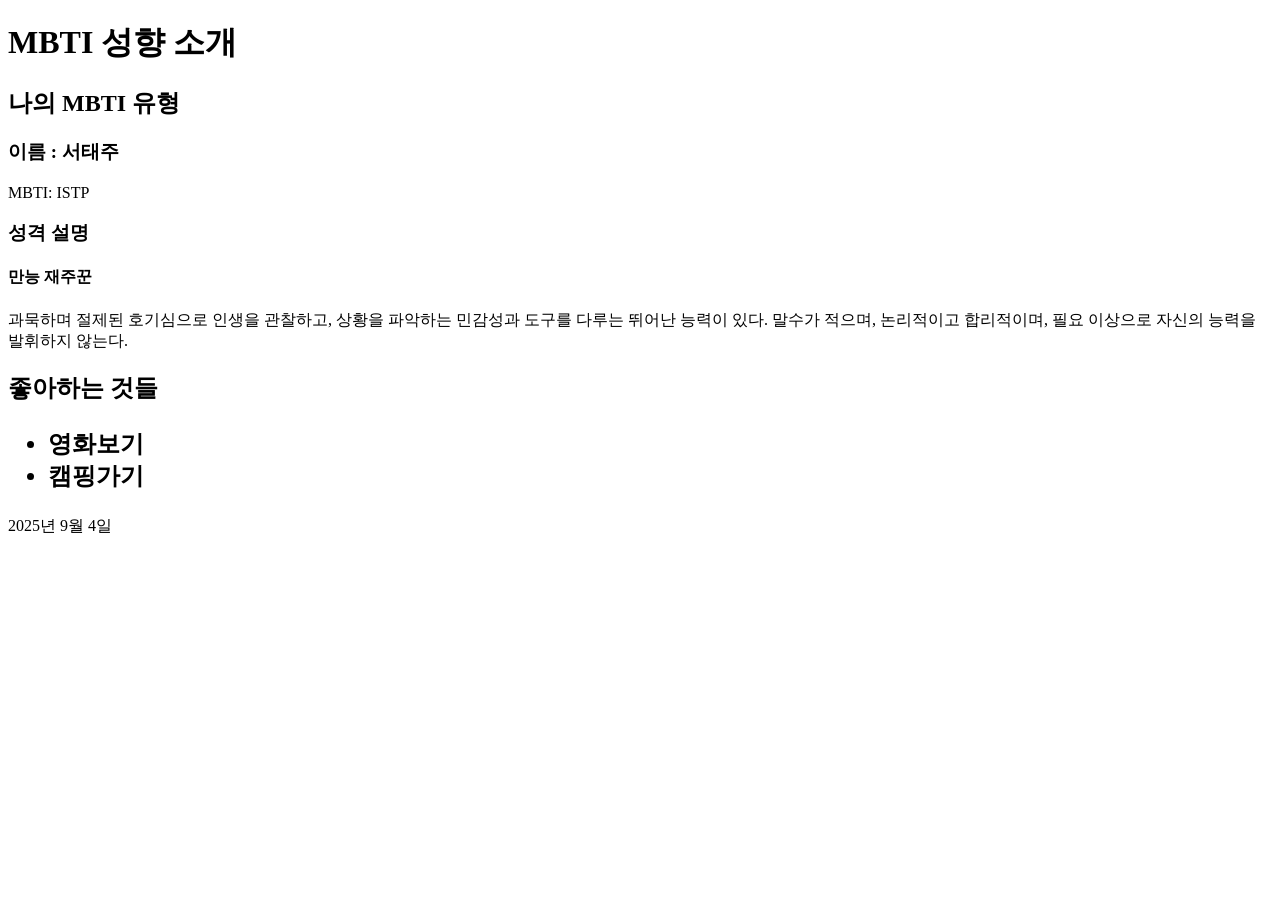
<file: _09_04_웹개발기초/MBTI.html>
<!DOCTYPE html>
<html lang="ko">
<head>
    <meta charset="UTF-8">
    <meta name="viewport" content="width=device-width, initial-scale=1.0">
    <title>MBTI 소개 페이지</title>
</head>
<body>
	
	<header> 
		<h1>MBTI 성향 소개</h1>
	</header>
	<main>
		<section>
			<h2>나의 MBTI 유형</h2>
			<article>
				<h3>이름 : 서태주</h3>
				<p>MBTI: ISTP</p>
			</article>
			<article>
                		<h3>성격 설명</h3>
                		<h4>만능 재주꾼</h4>
				<p>
과묵하며 절제된 호기심으로 인생을 관찰하고, 상황을 파악하는 민감성과 도구를 다루는 뛰어난 능력이 있다. 말수가 적으며, 논리적이고 합리적이며, 필요 이상으로 자신의 능력을 발휘하지 않는다.
	</p>
            		</article>
		</section>
		<section>
			<h2>좋아하는 것들<h2>
			<article>
				<ul>
					<li>영화보기
					<li>캠핑가기
					
				</ul>
			</article>
		</section>

			
	</main>
	<footer>
        <p>2025년 9월 4일</p>
    </footer>
		



    </body>
</html>
</file>
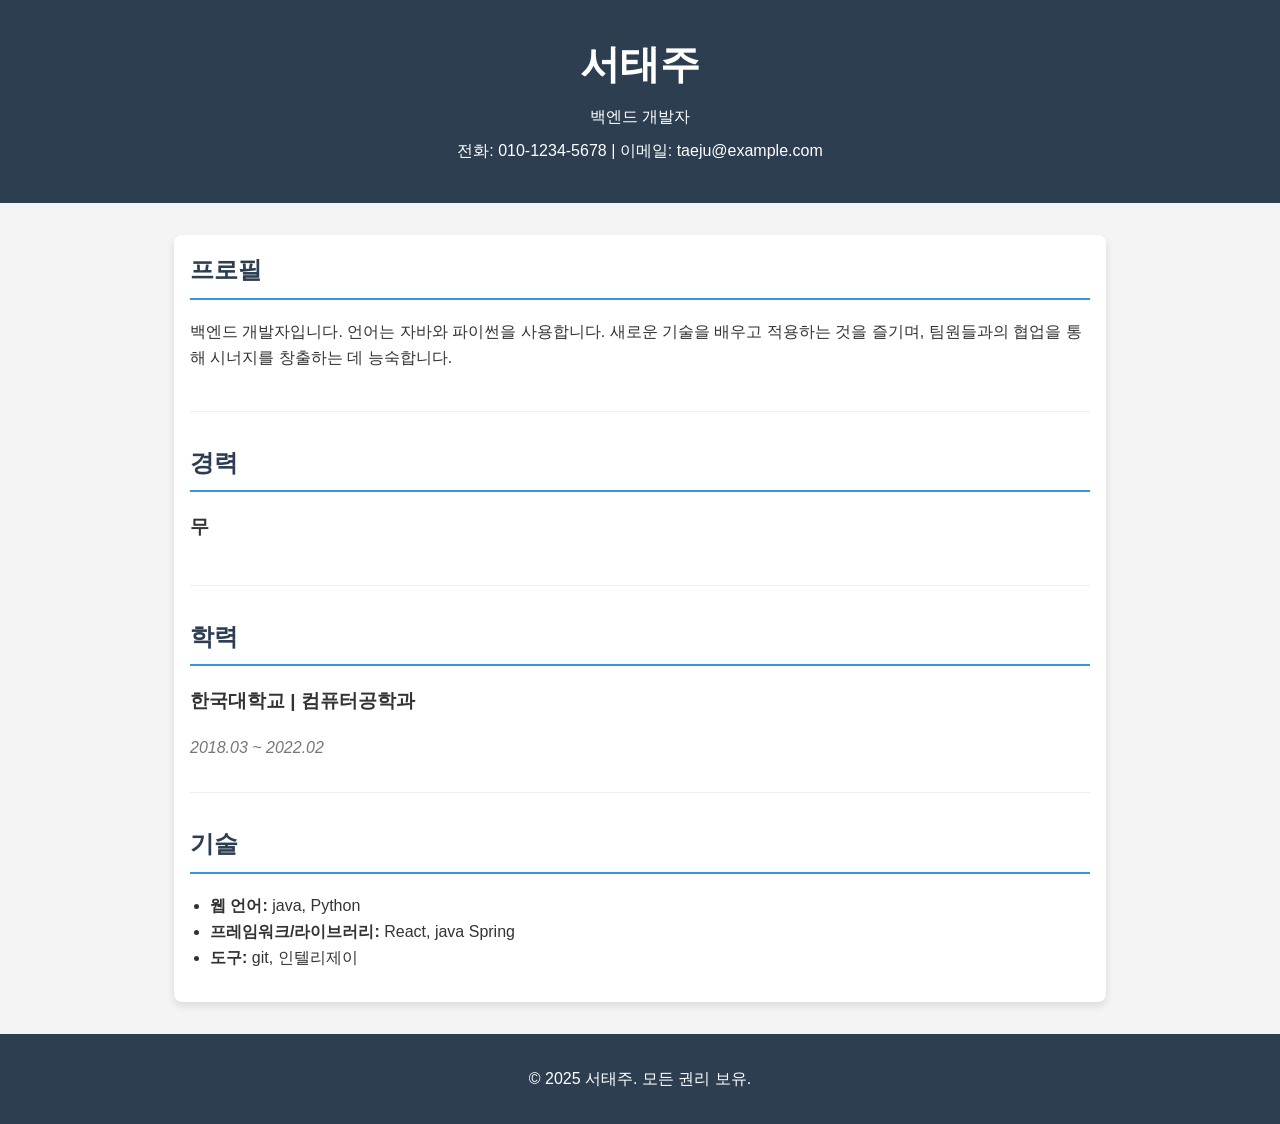
<file: _09_04_웹개발기초/이력서.html>
<!DOCTYPE html>
<html lang="ko">
<head>
    <meta charset="UTF-8">
    <meta name="viewport" content="width=device-width, initial-scale=1.0">
    <title>소탸주의 이력서</title>
    <link rel="stylesheet" href="style.css">
</head>
<body>

    <header>
        <h1>서태주</h1>
        <p>백엔드 개발자</p>
        <p>전화: 010-1234-5678 | 이메일: taeju@example.com</p>
    </header>

    <main>
        <section class="profile">
            <h2>프로필</h2>
            <p>
                백엔드 개발자입니다.
				언어는 자바와 파이썬을 사용합니다. 
				새로운 기술을 배우고 적용하는 것을 즐기며, 팀원들과의 협업을 통해 시너지를 창출하는 데 능숙합니다.
            </p>
        </section>

        <section class="experience">
            <h2>경력</h2>
            <article>
                <h3> 무 </h3>
            </article>
        </section>

        <section class="education">
            <h2>학력</h2>
            <article>
                <h3>한국대학교 | 컴퓨터공학과</h3>
                <p class="period">2018.03 ~ 2022.02</p>
            </article>
        </section>

        <section class="skills">
            <h2>기술</h2>
            <ul>
                <li><strong>웹 언어:</strong> java, Python</li>
                <li><strong>프레임워크/라이브러리:</strong> React, java Spring</li>
                <li><strong>도구:</strong> git, 인텔리제이</li>  
            </ul>
        </section>
    </main>

    <footer>
        <p>&copy; 2025 서태주. 모든 권리 보유.</p>
    </footer>

</body>
</html>
</file>
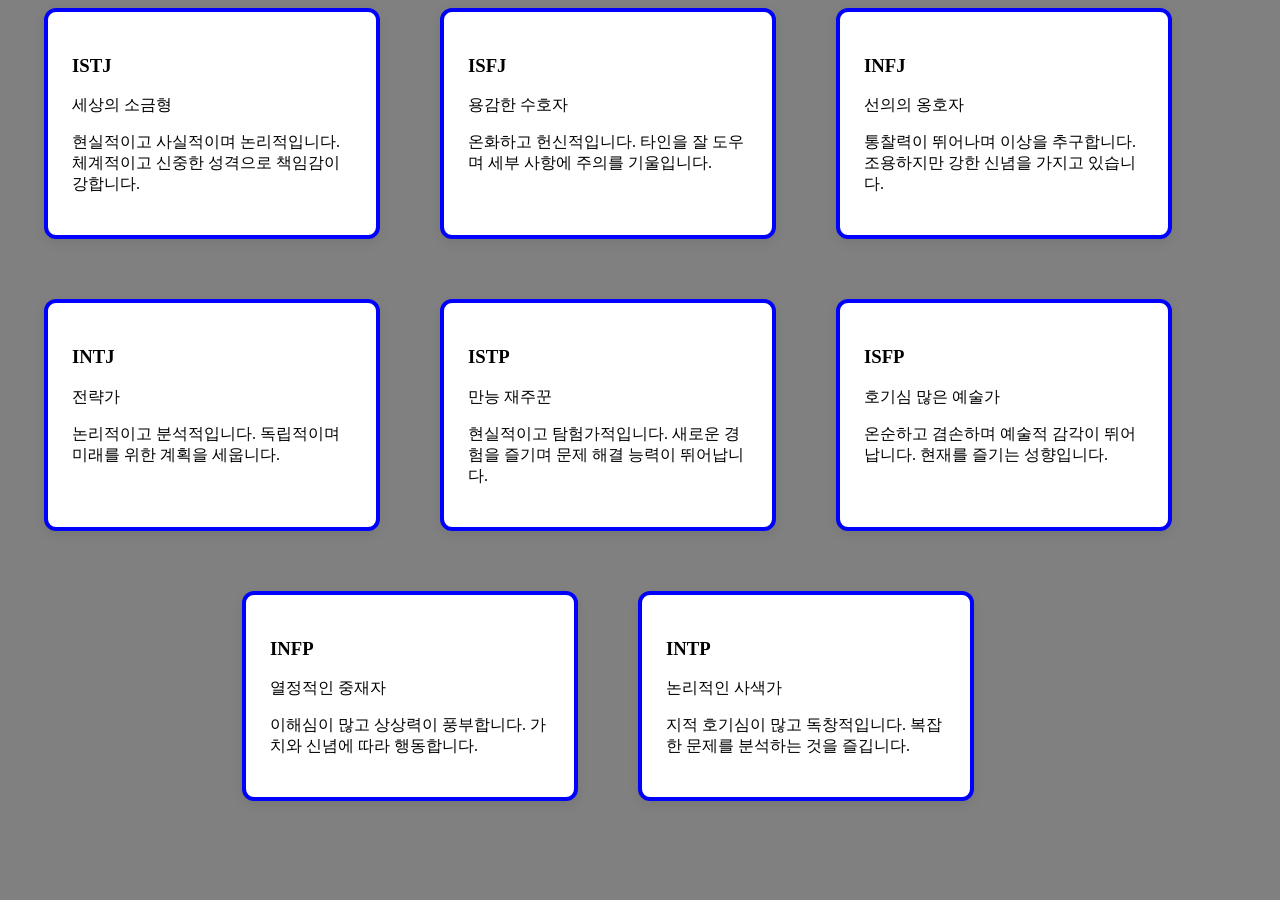
<file: _09_05_데일리 미션/Flexbox로 MBTI 유형 정렬.html>
<!DOCTYPE html>
<html lang="en">
<head>
    <meta charset="UTF-8">
    <meta name="viewport" content="width=device-width, initial-scale=1.0">
    <title>Flexbox로 MBTI유형 정렬</title>
    <link rel="stylesheet" href="flex.css">
</head>
<body>

    <div class="container">
        <div class="mbti-card">
            <h3>ISTJ</h3>
            <p>세상의 소금형</p>
            <p>현실적이고 사실적이며 논리적입니다. 체계적이고 신중한 성격으로 책임감이 강합니다.</p>
        </div>
        <div class="mbti-card">
            <h3>ISFJ</h3>
            <p>용감한 수호자</p>
            <p>온화하고 헌신적입니다. 타인을 잘 도우며 세부 사항에 주의를 기울입니다.</p>
        </div>
        <div class="mbti-card">
            <h3>INFJ</h3>
            <p>선의의 옹호자</p>
            <p>통찰력이 뛰어나며 이상을 추구합니다. 조용하지만 강한 신념을 가지고 있습니다.</p>
        </div>
        <div class="mbti-card">
            <h3>INTJ</h3>
            <p>전략가</p>
            <p>논리적이고 분석적입니다. 독립적이며 미래를 위한 계획을 세웁니다.</p>
        </div>
        <div class="mbti-card">
            <h3>ISTP</h3>
            <p>만능 재주꾼</p>
            <p>현실적이고 탐험가적입니다. 새로운 경험을 즐기며 문제 해결 능력이 뛰어납니다.</p>
        </div>
        <div class="mbti-card">
            <h3>ISFP</h3>
            <p>호기심 많은 예술가</p>
            <p>온순하고 겸손하며 예술적 감각이 뛰어납니다. 현재를 즐기는 성향입니다.</p>
        </div>
        <div class="mbti-card">
            <h3>INFP</h3>
            <p>열정적인 중재자</p>
            <p>이해심이 많고 상상력이 풍부합니다. 가치와 신념에 따라 행동합니다.</p>
        </div>
        <div class="mbti-card">
            <h3>INTP</h3>
            <p>논리적인 사색가</p>
            <p>지적 호기심이 많고 독창적입니다. 복잡한 문제를 분석하는 것을 즐깁니다.</p>
        </div>
    </div>

</body>
</html>
</file>
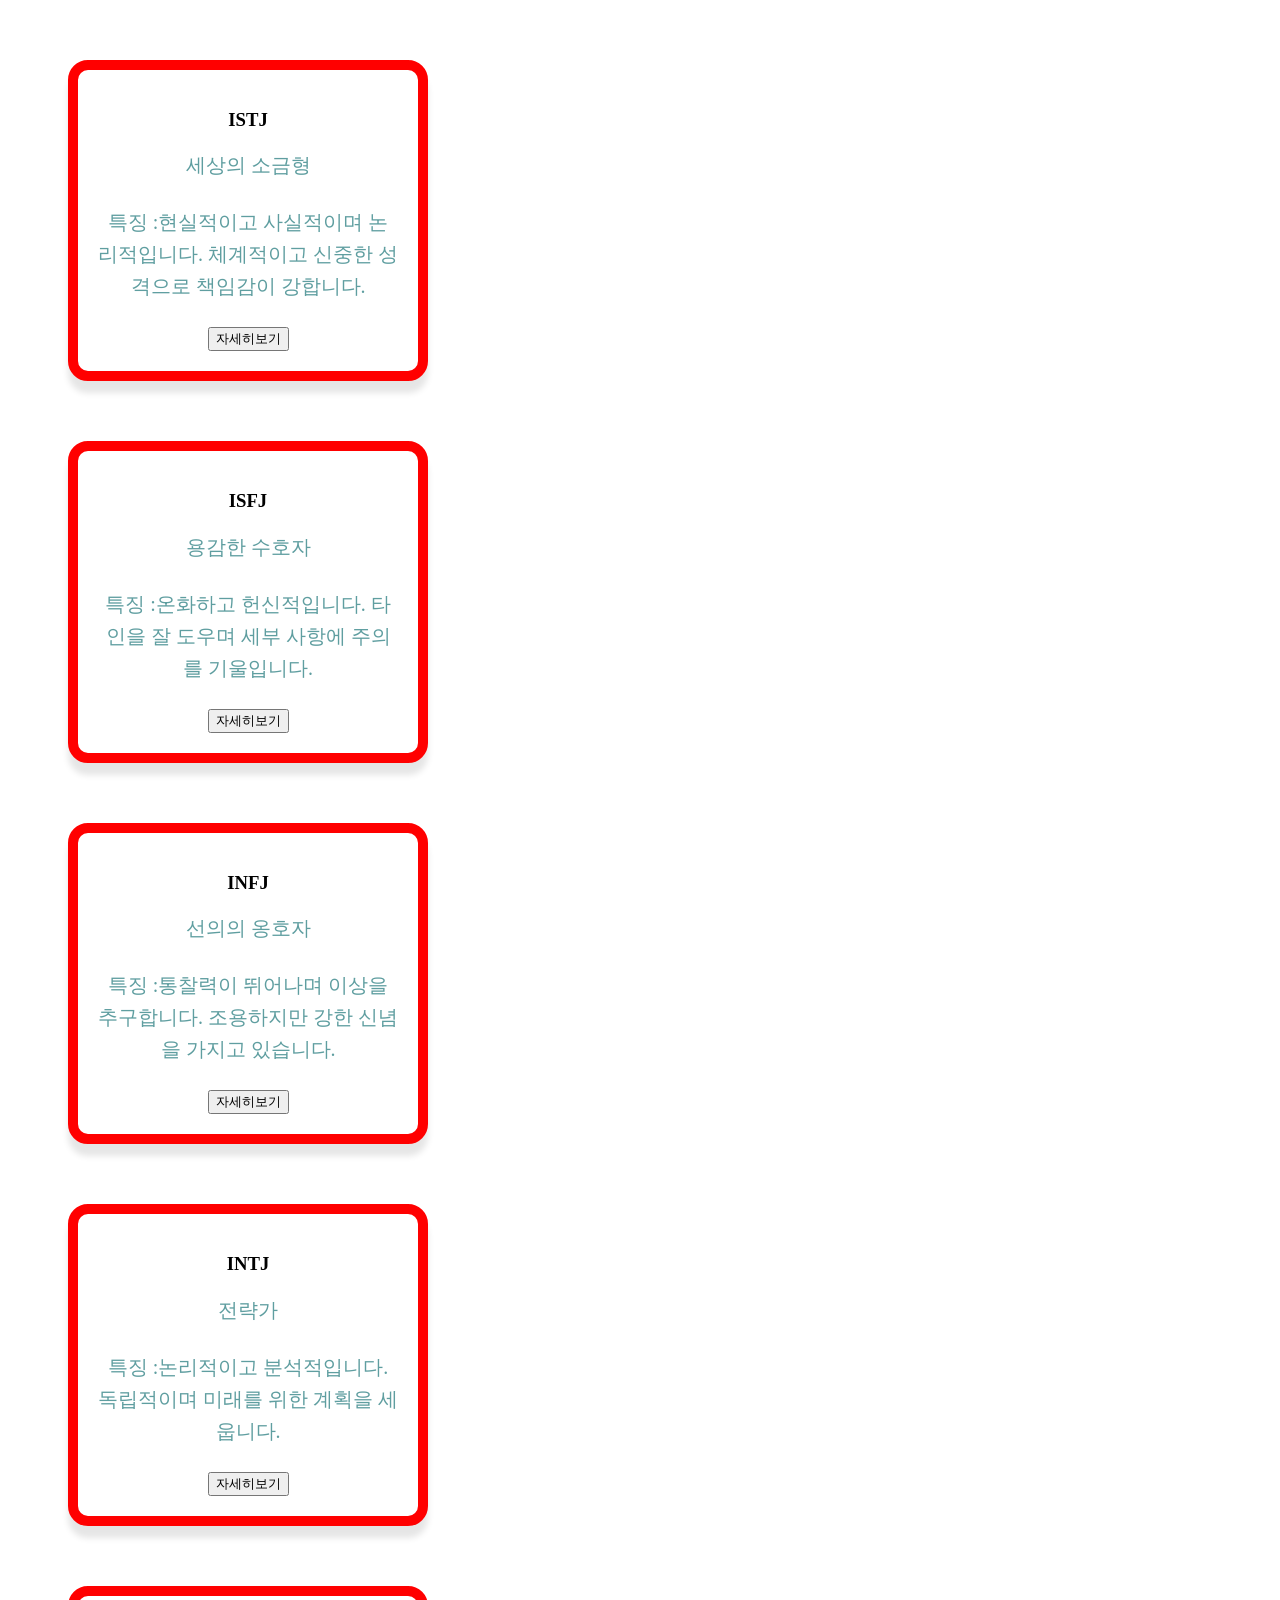
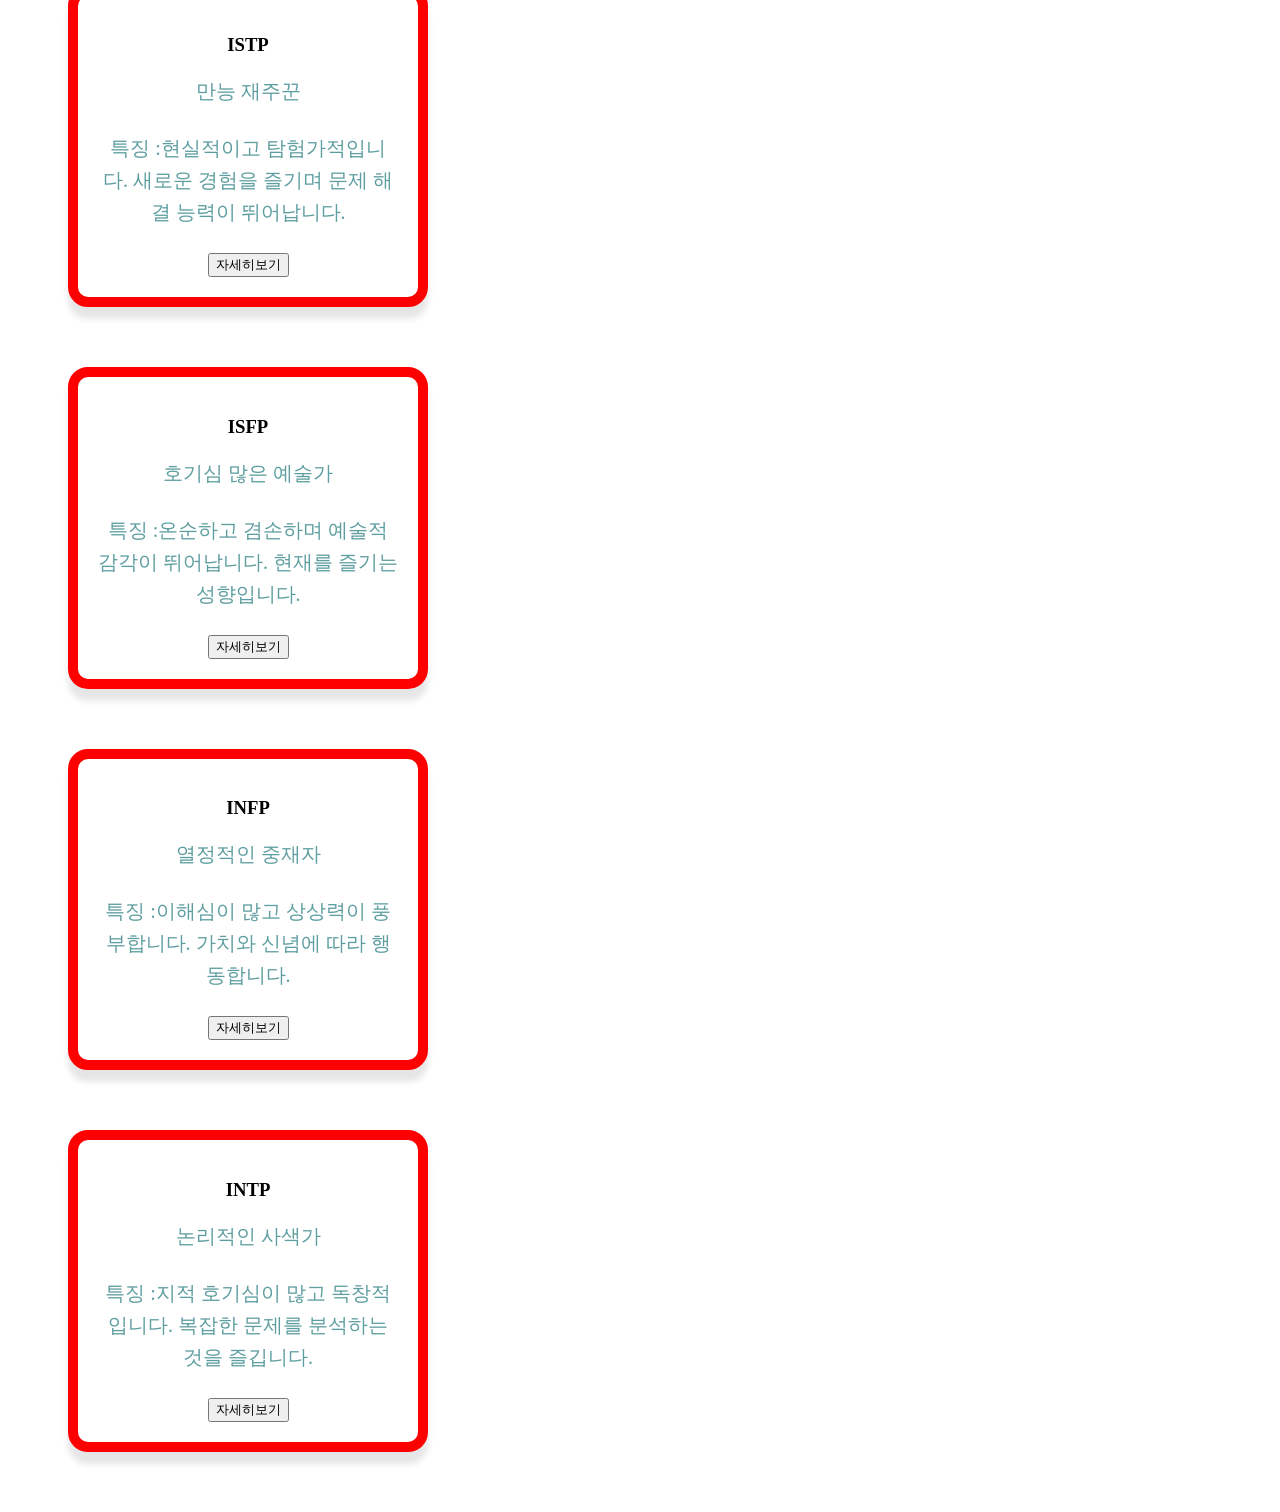
<file: _09_05_데일리 미션/MBTI_카드_디자인.html>
<!DOCTYPE html>
<html lang="en">
<head>
    <meta charset="UTF-8">
    <meta name="viewport" content="width=device-width, initial-scale=1.0">
    <link rel="stylesheet" href="./card.css">
    <title>MBTI 카드 디자인</title>
</head>
<body>

    <div class="MBIT-card">
        <div class="card">
            <h3>ISTJ</h3>
            <p>세상의 소금형</p>
            <p>특징 :현실적이고 사실적이며 논리적입니다. 체계적이고 신중한 성격으로 책임감이 강합니다.</p>
            <button>자세히보기</button>
        </div>
        <div class="card">
            <h3>ISFJ</h3>
            <p>용감한 수호자</p>
            <p>특징 :온화하고 헌신적입니다. 타인을 잘 도우며 세부 사항에 주의를 기울입니다.</p>
            <button>자세히보기</button>
        </div>
        <div class="card">
            <h3>INFJ</h3>
            <p>선의의 옹호자</p>
            <p>특징 :통찰력이 뛰어나며 이상을 추구합니다. 조용하지만 강한 신념을 가지고 있습니다.</p>
            <button>자세히보기</button>
        </div>
        <div class="card">
            <h3>INTJ</h3>
            <p>전략가</p>
            <p>특징 :논리적이고 분석적입니다. 독립적이며 미래를 위한 계획을 세웁니다.</p>
            <button>자세히보기</button>
        </div>
        <div class="card">
            <h3>ISTP</h3>
            <p>만능 재주꾼</p>
            <p>특징 :현실적이고 탐험가적입니다. 새로운 경험을 즐기며 문제 해결 능력이 뛰어납니다.</p>
            <button>자세히보기</button>
        </div>
        <div class="card">
            <h3>ISFP</h3>
            <p>호기심 많은 예술가</p>
            <p>특징 :온순하고 겸손하며 예술적 감각이 뛰어납니다. 현재를 즐기는 성향입니다.</p>
            <button>자세히보기</button>
        </div>
        <div class="card">
            <h3>INFP</h3>
            <p>열정적인 중재자</p>
            <p>특징 :이해심이 많고 상상력이 풍부합니다. 가치와 신념에 따라 행동합니다.</p>
            <button>자세히보기</button>
        </div>
        <div class="card">
            <h3>INTP</h3>
            <p>논리적인 사색가</p>
            <p>특징 :지적 호기심이 많고 독창적입니다. 복잡한 문제를 분석하는 것을 즐깁니다.</p>
            <button>자세히보기</button>
        </div>
    </div>

</body>
</html>
</file>
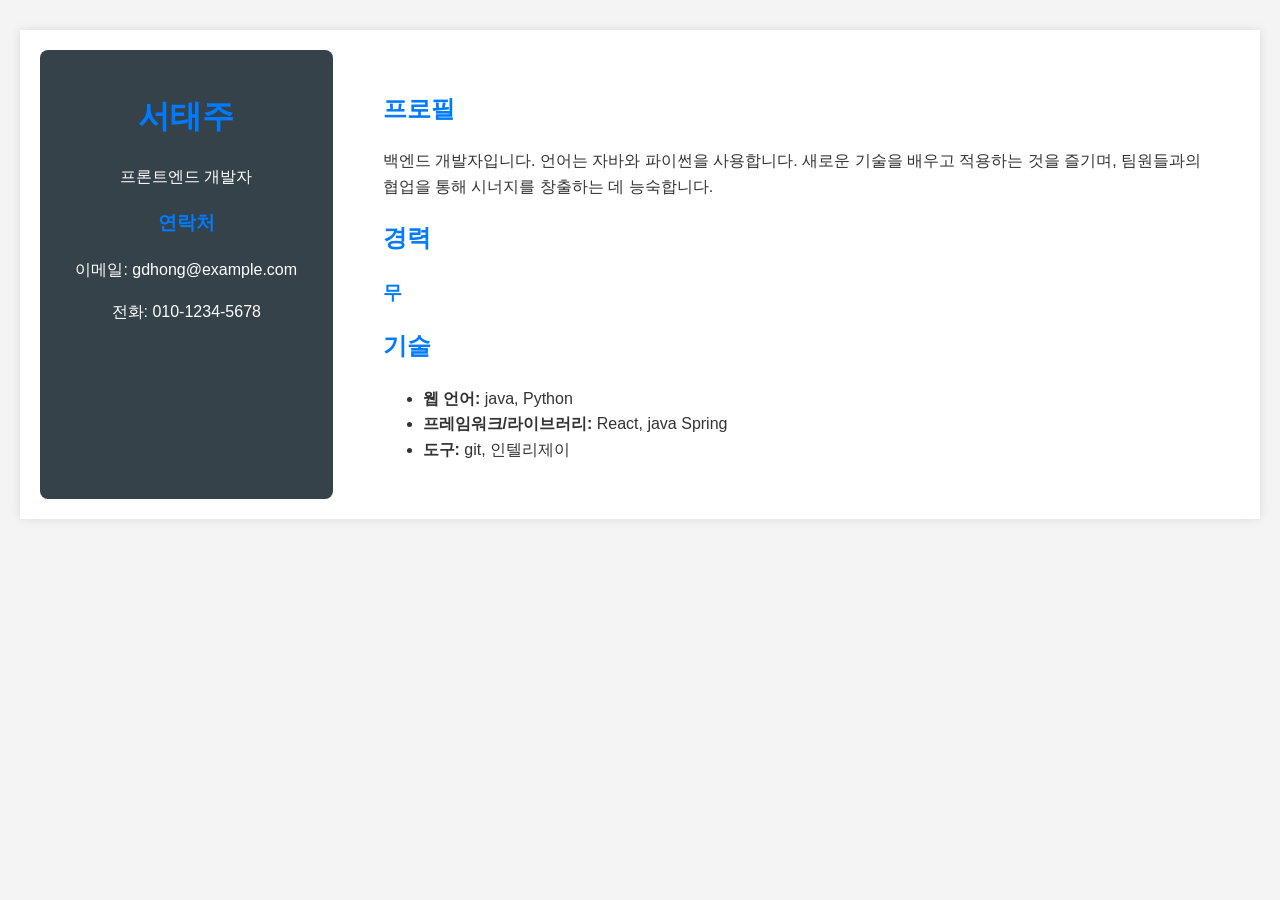
<file: _09_05_데일리 미션/이력서.html>
<!DOCTYPE html>
<html lang="ko">
<head>
    <meta charset="UTF-8">
    <meta name="viewport" content="width=device-width, initial-scale=1.0">
    <title>서태주의 이력서</title>
    <link rel="stylesheet" href="style.css">
</head>
<body>

<main class="grid-container">

    <div class="profile">
        <h1>서태주</h1>
        <p>프론트엔드 개발자</p>
        <h3>연락처</h3>
        <p>이메일: gdhong@example.com</p>
        <p>전화: 010-1234-5678</p>
    </div>

    <main class="main-content">
        <section>
            <h2>프로필</h2>
            <p>
                백엔드 개발자입니다.
                언어는 자바와 파이썬을 사용합니다.
                새로운 기술을 배우고 적용하는 것을 즐기며, 팀원들과의 협업을 통해 시너지를 창출하는 데 능숙합니다.
            </p>
        </section>

        <section>
            <h2>경력</h2>
            <article>
                <h3> 무 </h3>
            </article>
        </section>

        <section>
        <h2>기술</h2>
        <ul>
            <li><strong>웹 언어:</strong> java, Python</li>
            <li><strong>프레임워크/라이브러리:</strong> React, java Spring</li>
            <li><strong>도구:</strong> git, 인텔리제이</li>
        </ul>
        </section>
    </main>

</div>

</body>
</html>
</file>
<file: _09_04_웹개발기초/style.css>
body {
    font-family: Arial, sans-serif;
    line-height: 1.6;
    margin: 0;
    padding: 0;
    background-color: #f4f4f4;
    color: #333;
}

header {
    background: #2c3e50;
    color: #fff;
    padding: 2rem;
    text-align: center;
}

header h1 {
    margin: 0;
    font-size: 2.5rem;
}

header p {
    margin: 0.5rem 0;
}

main {
    max-width: 900px;
    margin: 2rem auto;
    padding: 1rem;
    background-color: #fff;
    border-radius: 8px;
    box-shadow: 0 4px 8px rgba(0,0,0,0.1);
}

section {
    margin-bottom: 2rem;
    border-bottom: 1px solid #eee;
    padding-bottom: 1.5rem;
}

section:last-of-type {
    border-bottom: none;
    margin-bottom: 0;
    padding-bottom: 0;
}

h2 {
    color: #2c3e50;
    border-bottom: 2px solid #3498db;
    padding-bottom: 0.5rem;
    margin-top: 0;
}

ul {
    list-style-type: disc;
    padding-left: 20px;
}

.period {
    font-style: italic;
    color: #777;
    margin-bottom: 0.5rem;
}

footer {
    text-align: center;
    padding: 1rem;
    background: #2c3e50;
    color: #fff;
    margin-top: 2rem;
}
</file>
<file: _09_05_데일리 미션/flex.css>
body{
    background-color: gray;
}
/* Flexbox 컨테이너: 전체 카드 배치 */
.container {
    display: flex;
    flex-wrap: wrap; /* 카드들이 화면 너비에 따라 자동으로 줄 바꿈 */
    justify-content: center; /* 카드들을 가로 중앙 정렬 */
    gap: 60px; /* 카드 사이의 간격 */
    max-width: 1200px;
    width: 100%;
}
/* MBTI 카드 디자인 */
.mbti-card {
    width: 280px;
    background-color: white;
    border-radius: 12px;
    border: 4px solid blue;
    box-shadow: 0 4px 12px rgba(0, 0, 0, 0.08);
    padding: 24px;
}

/* 미디어 쿼리: 모바일 화면 최적화 */
@media (max-width: 768px) {
    .container {
        flex-direction: column; /* 세로로 정렬 */
        align-items: center; /* 가운데 정렬 */
        gap: 60px;
        background-color: #d1e7ff;
    }

    .mbti-card {
        width: 90%; /* 모바일에서 카드 너비를 90%로 확장 */
        max-width: 350px;
    }
}
</file>
<file: _09_05_데일리 미션/card.css>
body{
    background-color: white;
}
.card {
    width: 300px;
    background-color: white;
    border: 10px solid red; /*테두리 굵기, 색상*/
    border-radius: 20px;
    padding: 20px; /**내부여백*/
    margin: 60px; /**외부여백*/
    box-shadow: 0 12px 6px rgba(0, 0, 0, 0.1);
    text-align: center;
    transition: transform 0.3s ease
}

.card:hover {
    transform: translateY(-8px);
    box-shadow: 0 12px 24px rgba(0, 0, 0, 0.9);
}

.card p {
    font-size: 20px;
    color: cadetblue;
    line-height: 1.6;
    margin: 0 0 25px;
}
</file>
<file: _09_05_데일리 미션/style.css>
body {
    font-family: Arial, sans-serif;
    line-height: 1.6;
    margin: 0;
    background-color: #f4f4f4;
    color: #333;
}

.grid-container {
    display: grid;
    grid-template-columns: 1fr 3fr;
    gap: 30px;
    max-width: 1200px;
    margin: 30px auto;
    padding: 20px;
    background-color: #fff;
    box-shadow: 0 0 10px rgba(0, 0, 0, 0.1);
}

.profile {
    background-color: #35424a;
    color: #fff;
    padding: 20px;
    border-radius: 8px;
    text-align: center;
}

.main-content {
    padding: 20px;
}

h1, h2, h3 {
    color: #007bff;
}


@media (max-width: 1024px) {
    .grid-container {
        grid-template-columns: 1fr;
        gap: 20px;
        margin: 20px;
    }
    .profile {
        text-align: left;
    }
}

@media (max-width: 768px) {
    .grid-container {
        padding: 10px;
        gap: 15px;
    }
    .profile img {
        width: 100px;
        height: 100px;
    }
    h1 {
        font-size: 1.8em;
    }
    h2 {
        font-size: 1.4em;
    }
}
</file>
